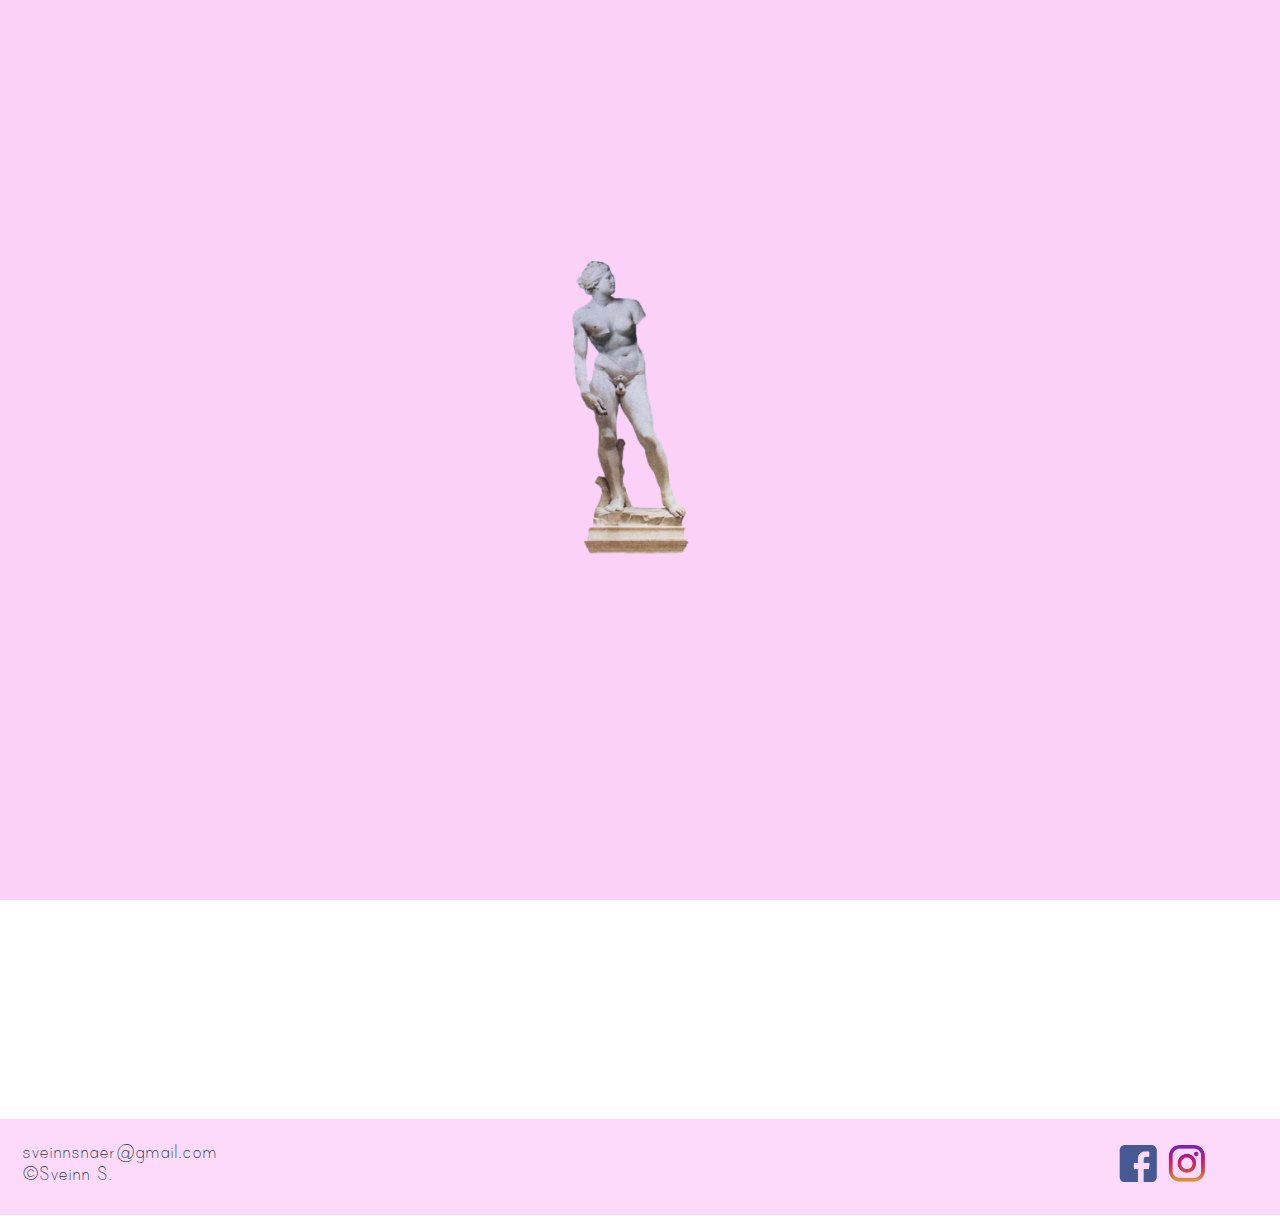
<file: index.html>
<!DOCTYPE html>
<html lang="en">

<head>
  <meta charset="utf-8">
  <link rel="apple-touch-icon"
    sizes="180x180"
    href="http://valsdottir.net/kea/08-exam/2ndsem_exam/img/apple-touch-icon.png">
  <link rel="icon"
    type="image/png"
    sizes="32x32"
    href="http://valsdottir.net/kea/08-exam/2ndsem_exam/img/favicon-32x32.png">
  <link rel="icon"
    type="image/png"
    sizes="16x16"
    href="http://valsdottir.net/kea/08-exam/2ndsem_exam/img/favicon-16x16.png">
  <link rel="manifest"
    href="http://valsdottir.net/kea/08-exam/2ndsem_exam/img/site.webmanifest">
  <link rel="mask-icon"
    href="http://valsdottir.net/kea/08-exam/2ndsem_exam/img/safari-pinned-tab.svg"
    color="#5bbad5">
  <link rel="shortcut icon"
    href="http://valsdottir.net/kea/08-exam/2ndsem_exam/img/favicon.ico">
  <meta name="msapplication-TileColor"
    content="#ffc40d">
  <meta name="msapplication-config"
    content="http://valsdottir.net/kea/08-exam/2ndsem_exam/img/browserconfig.xml">
  <meta name="theme-color"
    content="#ffffff">
  <meta name="description"
    content="Sveinn Snær is a queer Icelandic illustrator and artist based in Bournemouth (United Kingdom), who challenges society’s aesthetic ideals with his artwork.">

  <meta name="viewport"
    content="width=device-width, initial-scale=1.0">
  <title>Sveinn Snær Illustration</title>
  <link rel="stylesheet"
    href="style.css"
    type="text/css">
</head>

<body>
  <div class="container hiddenloader">
    <img class="venus"
      src="img/venus.png"
      alt="venus">
  </div>
  <header class="appbar shadow">
    <a href="index.html"><img src="img/Logo_yellow.svg"
      class="menulogo" alt="logo"></a>
    <ul class="deskmenu">
      <li><a class="active_cat"
          href="index.html">HOME</a></li>
      <li><a href="artwork.html">ARTWORK</a></li>
      <li><a href="about.html">ABOUT</a></li>
      <li><a href="contact.html">CONTACT</a></li>
    </ul>

    <svg class="menuIcon"
      viewBox="0 0 100 100">
      <rect class="myrect" x="10" y="10" width="80" height="10"/>
      <rect class="myrect" x="10" y="30" width="80" height="10"/>
      <rect class="myrect" x="10" y="50" width="80" height="10"/>
    </svg>


  </header>
  <aside class="menu hidden">
    <ul>
      <li><a href="index.html"
          class="active">HOME</a></li>
      <li><a href="artwork.html">ARTWORK</a></li>
      <li><a href="about.html">ABOUT</a></li>
      <li><a href="contact.html">CONTACT</a></li>
    </ul>
  </aside>

  <div class="page hiddenloader">
    <div id="frontpage">
      <img src="animation/testing0.jpg"
        alt="animation"
        id="anim">
      <img src="animation/testing-mobile0.jpg"
        alt="animation"
        id="anim-mobile">
      <img src="animation/test-tablet0.jpg"
        alt="animation"
        id="anim-tablet">

      <img src="img/Logo_yellow.svg"
        class="logo"
        alt="logo">
      <h2 class="front">Illustration</h2>


      <a href="#recentworks">
        <div class="dot">
        </div>
      </a>
    </div>

    <div id="recentworks">
      <h1 class="rw">RECENT WORKS</h1>

      <section id="recentpiece">
        <template id="recenttemp">
           <a class="more" href="subpage.html?id=">  <div class="recentitem shadow">
          <div class="img_hover"> <img class="artworkimg" src="img/no-image.png" alt="artwork"></div>
            
             <div class="hover_content"> <h2 class="title">TITLE</h2>
              <h2 class="medium">MEDIUM</h2></div>
            </div></a>
            </template>
      </section>


    </div>
  </div>
  <footer>
    <div>
      <p class="foot">sveinnsnaer@gmail.com<br> &copy;Sveinn S.
      </p>
    </div>
    <div class="icons">
      <div class="tooltip"><a href="https://www.facebook.com/SVENillustration/"><img src="img/fb.png" alt="facebook_icon"></a>
        <span class="tooltiptext">Facebook</span>
      </div>
      <div class="tooltip"><a href="https://www.instagram.com/sven_illustration/"><img src="img/inst.png" alt="instagram_icon"></a>
        <span class="tooltiptext">Instagram</span>
      </div>
    </div>
  </footer>
  <script src="menu.js"></script>
  <script src="recentart.js"></script>
  <script src="anim.js"></script>

</body>

</html>
</file>
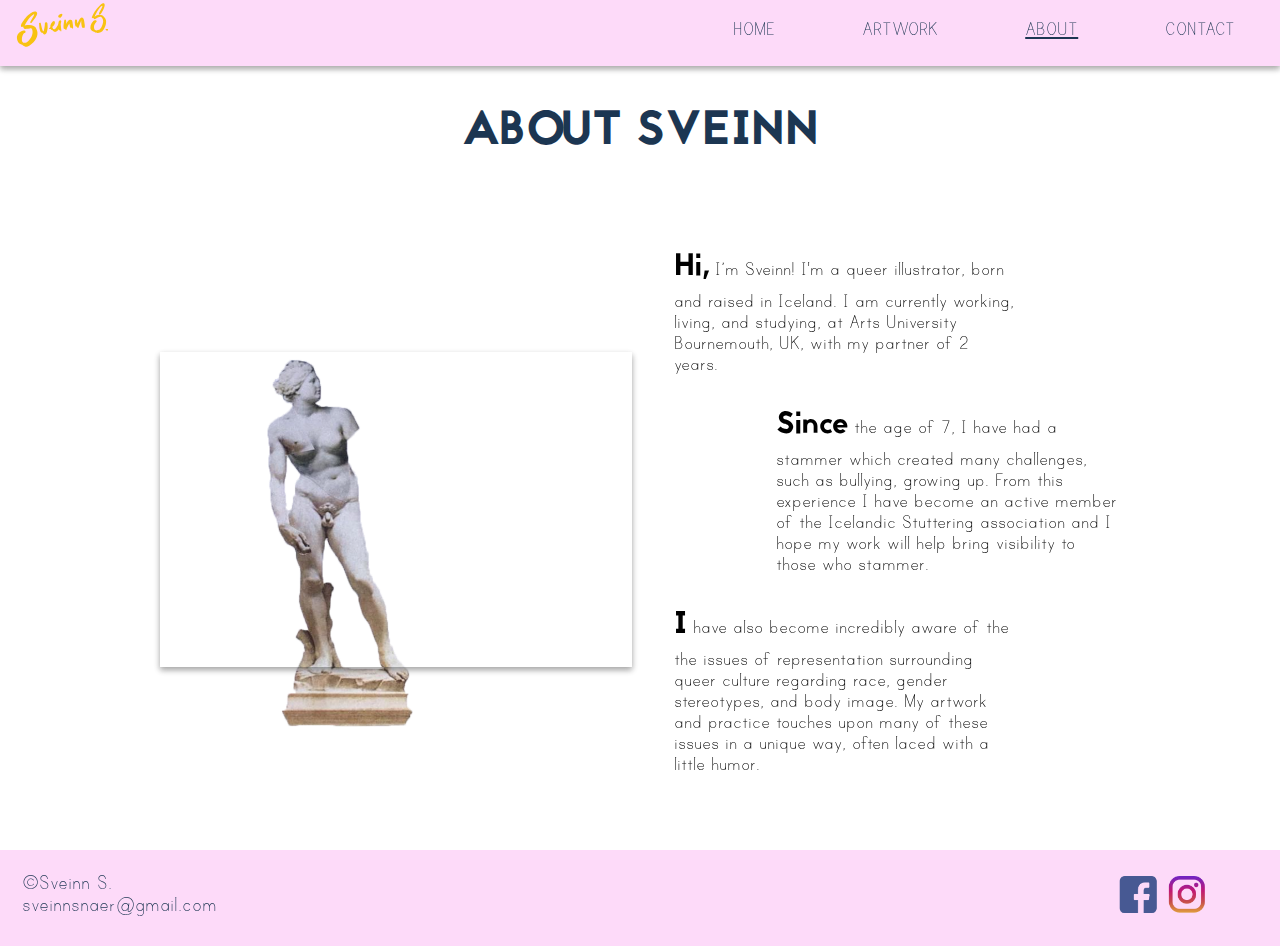
<file: about.html>
<!DOCTYPE html>
<html lang="en">

<head>
  <meta charset="utf-8">
  <link rel="apple-touch-icon"
    sizes="180x180"
    href="http://valsdottir.net/kea/08-exam/2ndsem_exam/img/apple-touch-icon.png">
  <link rel="icon"
    type="image/png"
    sizes="32x32"
    href="http://valsdottir.net/kea/08-exam/2ndsem_exam/img/favicon-32x32.png">
  <link rel="icon"
    type="image/png"
    sizes="16x16"
    href="http://valsdottir.net/kea/08-exam/2ndsem_exam/img/favicon-16x16.png">
  <link rel="manifest"
    href="http://valsdottir.net/kea/08-exam/2ndsem_exam/img/site.webmanifest">
  <link rel="mask-icon"
    href="http://valsdottir.net/kea/08-exam/2ndsem_exam/img/safari-pinned-tab.svg"
    color="#5bbad5">
  <link rel="shortcut icon"
    href="http://valsdottir.net/kea/08-exam/2ndsem_exam/img/favicon.ico">
  <meta name="msapplication-TileColor"
    content="#ffc40d">
  <meta name="msapplication-config"
    content="http://valsdottir.net/kea/08-exam/2ndsem_exam/img/browserconfig.xml">
  <meta name="theme-color"
    content="#ffffff">
  <meta name="description"
    content="Learn more about Sveinn Snær’s challenges growing up with a stammer, being a queer artist, his creative process and the inspirations behind his art.">

  <meta name="viewport"
    content="width=device-width, initial-scale=1.0">
  <title>About - Sveinn Snær</title>
  <link rel="stylesheet"
    href="style.css"
    type="text/css">
</head>

<body>
  <div class="container hiddenloader">
    <img class="venus"
      src="img/venus.png"
      alt="venus">
  </div>
  <header class="appbar shadow">
    <a href="index.html"><img src="img/Logo_yellow.svg"
      class="menulogo" alt="logo"></a>
    <ul class="deskmenu">

      <li><a href="index.html">HOME</a></li>
      <li><a href="artwork.html">ARTWORK</a></li>
      <li><a class="active_cat"
          href="about.html">ABOUT</a></li>
      <li><a href="contact.html">CONTACT</a></li>
    </ul>
    <svg class="menuIcon"
      viewBox="0 0 100 100">
              <rect class="myrect" x="10" y="10" width="80" height="10"/>
              <rect class="myrect" x="10" y="30" width="80" height="10"/>
              <rect class="myrect" x="10" y="50" width="80" height="10"/>
            </svg>
  </header>
  <aside class="menu hidden">
    <ul>
      <li><a href="index.html">HOME</a></li>
      <li><a href="artwork.html">ARTWORK</a></li>
      <li><a href="about.html"
          class="active">ABOUT</a></li>
      <li><a href="contact.html">CONTACT</a></li>
    </ul>
  </aside>

  <div class="about page">
    <h1 class="rw">About Sveinn</h1>
    <img src="img/venus.png"
      class="hi"
      alt="venus">
    <div class="column_grid">
      <iframe src="https://www.youtube.com/embed/8Ka7J6CVR54"
        allowfullscreen
        class="shadow"></iframe>


      <div>
        <p class="texty">
          <span class="inline"> Hi,</span> I’m Sveinn! I'm a queer illustrator, born and raised in Iceland. I am currently working, living, and studying, at Arts University Bournemouth, UK, with my partner of 2 years. </p>
        <p class="textytext">
          <span class="inline">Since</span> the age of 7, I have had a stammer which created many challenges, such as bullying, growing up. From this experience I have become an active member of the Icelandic Stuttering association and I hope my work will help bring visibility
          to those who stammer.</p>
        <p class="texty tex">
          <span class="inline"> I</span> have also become incredibly aware of the the issues of representation surrounding queer culture regarding race, gender stereotypes, and body image. My artwork and practice touches upon many of these issues in a unique way, often laced
          with a little humor.</p>
      </div>
    </div>

  </div>



  <footer>
    <div>
      <p class="foot">&copy;Sveinn S.<br> sveinnsnaer@gmail.com
      </p>
    </div>
    <div class="icons">
      <div class="tooltip"><a href="https://www.facebook.com/SVENillustration/"><img src="img/fb.png" alt="facebook_icon"></a>
        <span class="tooltiptext">Facebook</span>
      </div>
      <div class="tooltip"><a href="https://www.instagram.com/sven_illustration/"><img src="img/inst.png" alt="instagram_icon"></a>
        <span class="tooltiptext">Instagram</span>
      </div>
    </div>
  </footer>

  <script src="menu.js"></script>
  <script src="loader.js"></script>
</body>

</html>
</file>
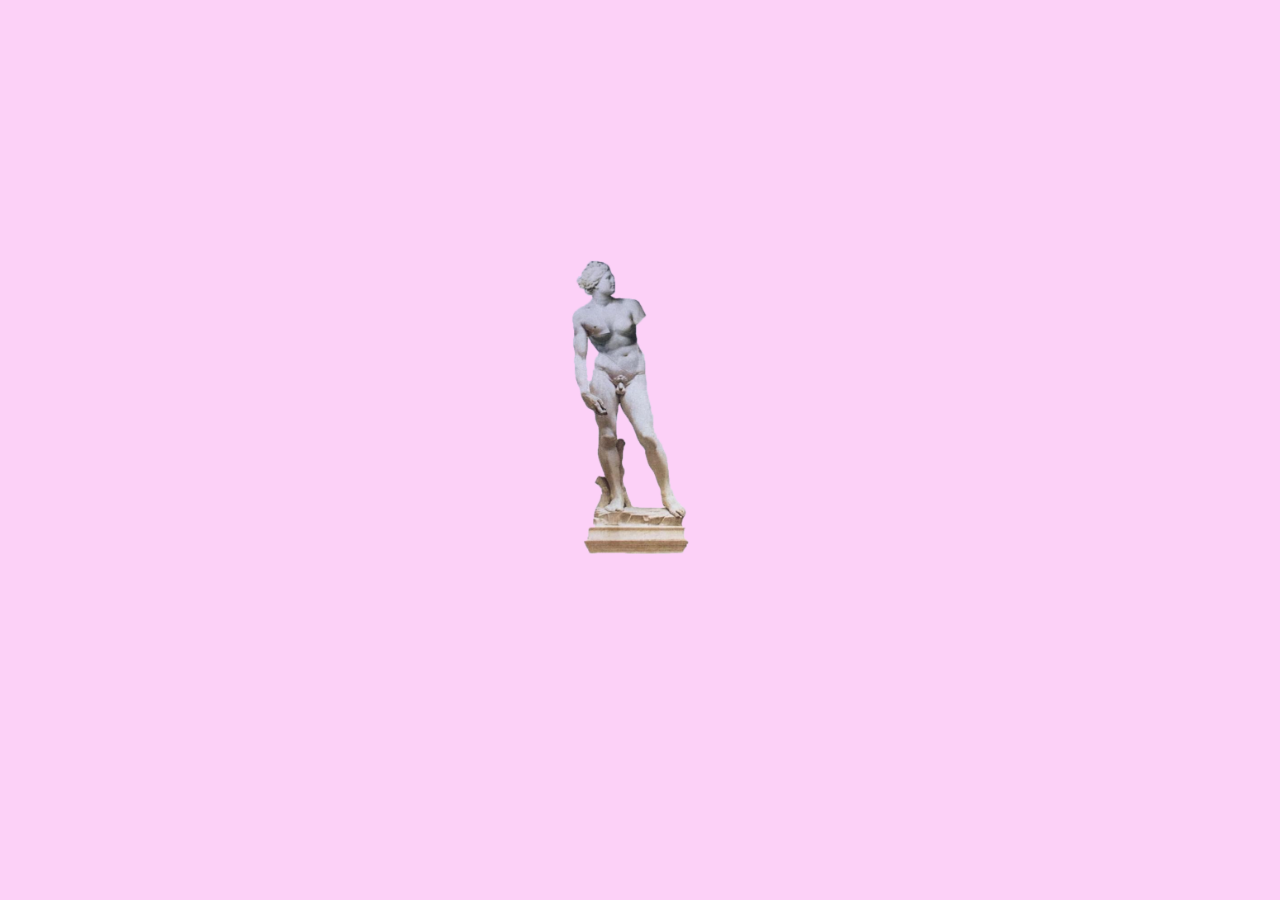
<file: artwork.html>
<!DOCTYPE html>
<html lang="en">

<head>
  <meta charset="utf-8">
  <link rel="apple-touch-icon"
    sizes="180x180"
    href="http://valsdottir.net/kea/08-exam/2ndsem_exam/img/apple-touch-icon.png">
  <link rel="icon"
    type="image/png"
    sizes="32x32"
    href="http://valsdottir.net/kea/08-exam/2ndsem_exam/img/favicon-32x32.png">
  <link rel="icon"
    type="image/png"
    sizes="16x16"
    href="http://valsdottir.net/kea/08-exam/2ndsem_exam/img/favicon-16x16.png">
  <link rel="manifest"
    href="http://valsdottir.net/kea/08-exam/2ndsem_exam/img/site.webmanifest">
  <link rel="mask-icon"
    href="http://valsdottir.net/kea/08-exam/2ndsem_exam/img/safari-pinned-tab.svg"
    color="#5bbad5">
  <link rel="shortcut icon"
    href="http://valsdottir.net/kea/08-exam/2ndsem_exam/img/favicon.ico">
  <meta name="msapplication-TileColor"
    content="#ffc40d">
  <meta name="msapplication-config"
    content="http://valsdottir.net/kea/08-exam/2ndsem_exam/img/browserconfig.xml">
  <meta name="theme-color"
    content="#ffffff">
  <meta name="description"
    content="Sveinn Snær creates risograph prints, silkscreen prints, collages, digital animations and editorial illustrations that deal with issues regarding the representation of queers, gender stereotypes, and body image.">

  <link rel="apple-touch-icon"
    sizes="180x180"
    href="http://valsdottir.net/kea/08-exam/2ndsem_exam/img/apple-touch-icon.png">
  <link rel="icon"
    type="image/png"
    sizes="32x32"
    href="http://valsdottir.net/kea/08-exam/2ndsem_exam/img/favicon-32x32.png">
  <link rel="icon"
    type="image/png"
    sizes="16x16"
    href="http://valsdottir.net/kea/08-exam/2ndsem_exam/img/favicon-16x16.png">
  <link rel="manifest"
    href="http://valsdottir.net/kea/08-exam/2ndsem_exam/img/site.webmanifest">
  <link rel="mask-icon"
    href="http://valsdottir.net/kea/08-exam/2ndsem_exam/img/safari-pinned-tab.svg"
    color="#5bbad5">
  <link rel="shortcut icon"
    href="http://valsdottir.net/kea/08-exam/2ndsem_exam/img/favicon.ico">
  <meta name="msapplication-TileColor"
    content="#ffc40d">
  <meta name="msapplication-config"
    content="http://valsdottir.net/kea/08-exam/2ndsem_exam/img/browserconfig.xml">
  <meta name="theme-color"
    content="#ffffff">
  <meta name="description_other"
    content="Sveinn Snær creates risograph prints, silkscreen prints, collages, digital animations and editorial illustrations that deal with issues regarding the representation of queers, gender stereotypes, and body image. ">

  <meta name="viewport"
    content="width=device-width, initial-scale=1.0">
  <title>Artwork - Sveinn Snær</title>
  <link rel="stylesheet"
    href="style.css"
    type="text/css">
</head>

<body>
  <div class="container hiddenloader">
    <img class="venus"
      src="img/venus.png"
      alt="venus"> </div>
  <header class="appbar shadow">
    <a href="index.html"><img src="img/Logo_yellow.svg"
      class="menulogo" alt="logo"></a>
    <ul class="deskmenu">

      <li><a href="index.html">HOME</a></li>
      <li><a class="active_cat"
          href="artwork.html">ARTWORK</a></li>
      <li><a href="about.html">ABOUT</a></li>
      <li><a href="contact.html">CONTACT</a></li>
    </ul>
    <svg class="menuIcon"
      viewBox="0 0 100 100">
  <rect class="myrect" x="10" y="10" width="80" height="10"/>
  <rect class="myrect" x="10" y="30" width="80" height="10"/>
  <rect class="myrect" x="10" y="50" width="80" height="10"/>
</svg>
  </header>
  <aside class="menu hidden">
    <ul>
      <li><a href="index.html">HOME</a></li>
      <li><a href="artwork.html"
          class="active">ARTWORK</a></li>
      <li><a href="about.html">ABOUT</a></li>
      <li><a href="contact.html">CONTACT</a></li>
    </ul>
  </aside>

  <div class="page hiddenloader"></div>
  <h1 class="rw">Artwork</h1>
  <div class="showbtn"> Show Mediums
    <div class="arrow"></div>
  </div>
  <ul class="tags hide"></ul>



  <section id="gallerylist">
    <template id="gallerytemp">
        <a class="more" href="subpage.html?id="><div class="recentitem">
         <div class="img_hover">  <img class="artworkimg" src="img/no-image.png" alt="artwork"></div>
         <div class="hover_content"> <h2 class="title">TITLE</h2>
        <h2 class="medium">MEDIUM</h2></div></div></a>
      </template>
  </section>
  <footer>
    <div>
      <p class="foot">sveinnsnaer@gmail.com<br> &copy;Sveinn S.
      </p>
    </div>
    <div class="icons">
      <div class="tooltip"><a href="https://www.facebook.com/SVENillustration/"><img src="img/fb.png" alt="facebook_icon"></a>
        <span class="tooltiptext">Facebook</span>
      </div>
      <div class="tooltip"><a href="https://www.instagram.com/sven_illustration/"><img src="img/inst.png" alt="instagram_icon"></a>
        <span class="tooltiptext">Instagram</span>
      </div>
    </div>
  </footer>
  <script src="menu.js"></script>
  <script src="gallery.js"></script>


</body>

</html>
</file>
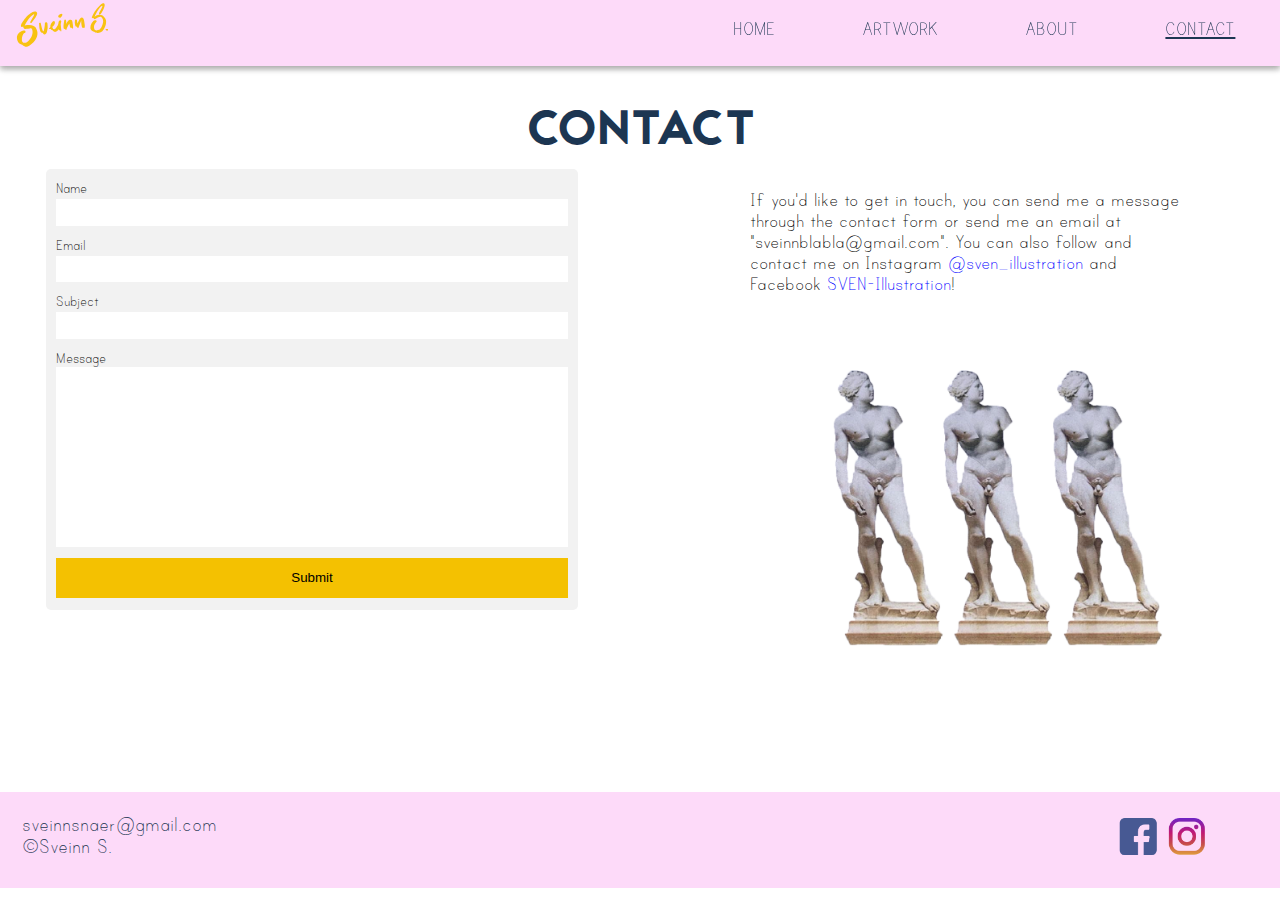
<file: contact.html>
<!DOCTYPE html>
<html lang="">

<head>
  <meta charset="utf-8">
  <link rel="apple-touch-icon"
    sizes="180x180"
    href="http://valsdottir.net/kea/08-exam/2ndsem_exam/img/apple-touch-icon.png">
  <link rel="icon"
    type="image/png"
    sizes="32x32"
    href="http://valsdottir.net/kea/08-exam/2ndsem_exam/img/favicon-32x32.png">
  <link rel="icon"
    type="image/png"
    sizes="16x16"
    href="http://valsdottir.net/kea/08-exam/2ndsem_exam/img/favicon-16x16.png">
  <link rel="manifest"
    href="http://valsdottir.net/kea/08-exam/2ndsem_exam/img/site.webmanifest">
  <link rel="mask-icon"
    href="http://valsdottir.net/kea/08-exam/2ndsem_exam/img/safari-pinned-tab.svg"
    color="#5bbad5">
  <link rel="shortcut icon"
    href="http://valsdottir.net/kea/08-exam/2ndsem_exam/img/favicon.ico">
  <meta name="msapplication-TileColor"
    content="#ffc40d">
  <meta name="msapplication-config"
    content="http://valsdottir.net/kea/08-exam/2ndsem_exam/img/browserconfig.xml">
  <meta name="theme-color"
    content="#ffffff">
  <meta name="description"
    content="Contact Sveinn Snær here for any enquiries regarding the artwork, purchasing a piece, just saying hi or get in touch with him on Instagram or Facebook.">

  <meta name="viewport"
    content="width=device-width, initial-scale=1.0">
  <title>Contact - Sveinn Snær</title>
  <link rel="stylesheet"
    href="style.css"
    type="text/css">
</head>

<body>
  <div class="container hiddenloader">
    <img class="venus"
      src="img/venus.png"
      alt="venus">

  </div>
  <header class="appbar shadow">
    <a href="index.html"><img src="img/Logo_yellow.svg"
      class="menulogo" alt="logo"></a>
    <ul class="deskmenu">

      <li><a href="index.html">HOME</a></li>
      <li><a href="artwork.html">ARTWORK</a></li>
      <li><a href="about.html">ABOUT</a></li>
      <li><a href="contact.html"
          class="active_cat">CONTACT</a></li>
    </ul>
    <svg class="menuIcon"
      viewBox="0 0 100 100">
  <rect class="myrect" x="10" y="10" width="80" height="10"/>
  <rect class="myrect" x="10" y="30" width="80" height="10"/>
  <rect class="myrect" x="10" y="50" width="80" height="10"/>
</svg>
  </header>

  <aside class="menu hidden">
    <ul>
      <li><a href="index.html">HOME</a></li>
      <li><a href="artwork.html">ARTWORK</a></li>
      <li><a href="about.html">ABOUT</a></li>
      <li><a href="contact.html"
          class="active">CONTACT</a></li>
    </ul>
  </aside>
  <div class="height_holder">
    <h1 class="rw">Contact</h1>


    <div class="contact page">

      <div class="form">
        <form action="http://annabellegoldsworthy.com/kea/exam_2/sendEmail.php"
          method="POST">
          <label for="name">Name</label>
          <input type="text"
            name="name"><br>
          <label for="email">Email</label>
          <input type="email"
            name="email"><br>
          <label for="subject">Subject</label>
          <input type="text"
            name="subject"><br>
          <label for="message">Message</label>
          <textarea name="message"
            id="name"></textarea>
          <input type="submit">

        </form>

      </div>
      <div>

        <p class="intouch">If you'd like to get in touch, you can send me a message through the contact form or send me an email at "sveinnblabla@gmail.com". You can also follow and contact me on Instagram <a href="https://www.instagram.com/sven_illustration/">@sven_illustration</a>          and Facebook <a href="https://www.facebook.com/SVENillustration/">SVEN-Illustration</a>!</p>
        <br><br>
        <div class="venus_img"> <img src="img/three_venus.png"
            alt="venus">
        </div>
      </div>
    </div>
  </div>
  <footer>
    <div>
      <p class="foot">sveinnsnaer@gmail.com<br> &copy;Sveinn S.

      </p>
    </div>
    <div class="icons">
      <div class="tooltip"><a href="https://www.facebook.com/SVENillustration/"><img src="img/fb.png" alt="facebook_icon"></a>
        <span class="tooltiptext">Facebook</span>
      </div>
      <div class="tooltip"><a href="https://www.instagram.com/sven_illustration/"><img src="img/inst.png" alt="instagram_icon"></a>
        <span class="tooltiptext">Instagram</span>
      </div>
    </div>
  </footer>

  <script src="menu.js"></script>
  <script src="loader.js"></script>
</body>

</html>
</file>
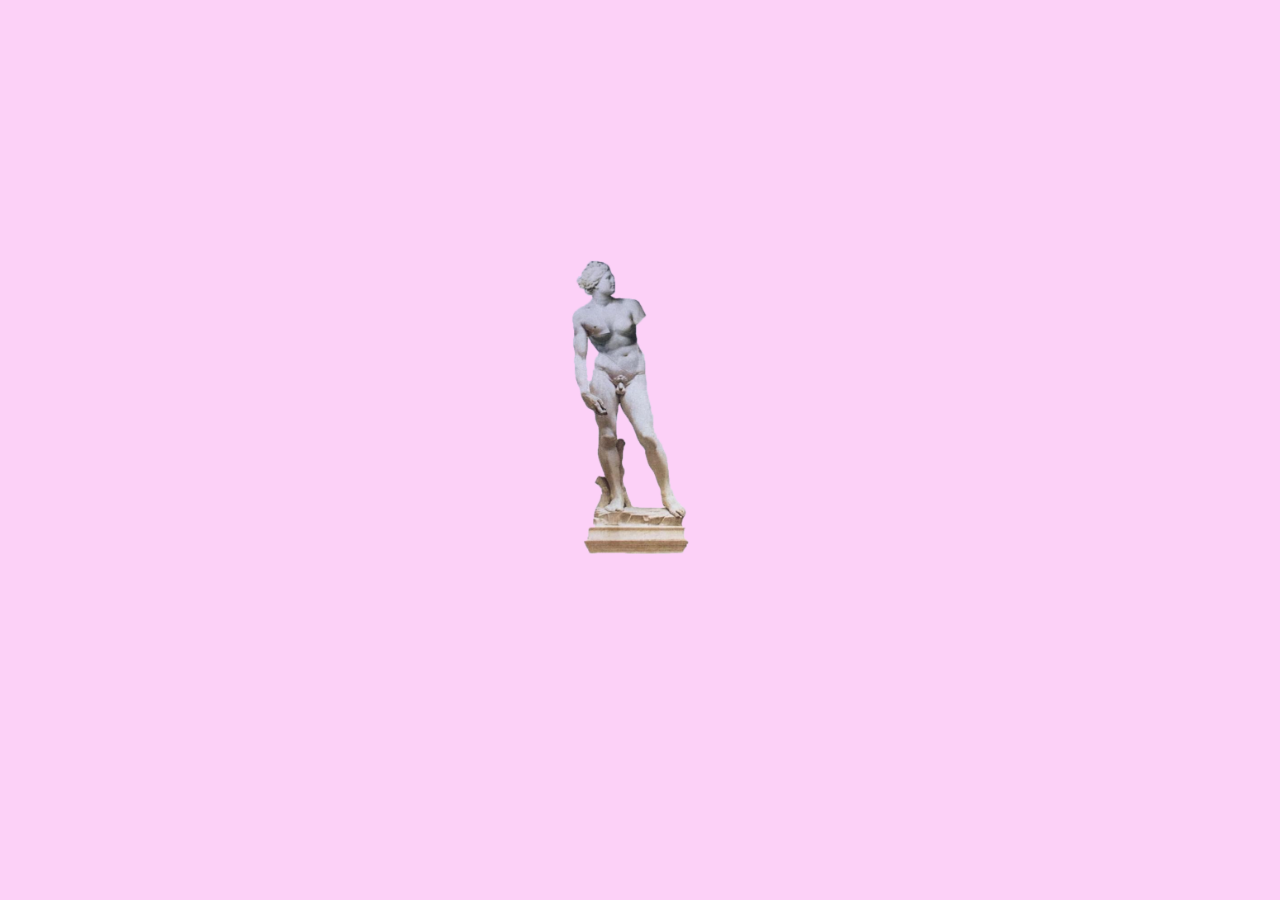
<file: subpage.html>
<!DOCTYPE html>
<html lang="en">

<head>
  <meta charset="utf-8">
  <link rel="apple-touch-icon"
    sizes="180x180"
    href="http://valsdottir.net/kea/08-exam/2ndsem_exam/img/apple-touch-icon.png">
  <link rel="icon"
    type="image/png"
    sizes="32x32"
    href="http://valsdottir.net/kea/08-exam/2ndsem_exam/img/favicon-32x32.png">
  <link rel="icon"
    type="image/png"
    sizes="16x16"
    href="http://valsdottir.net/kea/08-exam/2ndsem_exam/img/favicon-16x16.png">
  <link rel="manifest"
    href="http://valsdottir.net/kea/08-exam/2ndsem_exam/img/site.webmanifest">
  <link rel="mask-icon"
    href="http://valsdottir.net/kea/08-exam/2ndsem_exam/img/safari-pinned-tab.svg"
    color="#5bbad5">
  <link rel="shortcut icon"
    href="http://valsdottir.net/kea/08-exam/2ndsem_exam/img/favicon.ico">
  <meta name="msapplication-TileColor"
    content="#ffc40d">
  <meta name="msapplication-config"
    content="http://valsdottir.net/kea/08-exam/2ndsem_exam/img/browserconfig.xml">
  <meta name="theme-color"
    content="#ffffff">

  <meta name="viewport"
    content="width=device-width, initial-scale=1.0">
  <title>About artwork</title>
  <link rel="stylesheet"
    href="style.css">
</head>

<body>
  <div class="container hiddenloader">
    <img class="venus"
      src="img/venus.png"
      alt="venus">
  </div>
  <header class="appbar shadow">
    <a href="index.html"><img src="img/Logo_yellow.svg"
      class="menulogo" alt="logo"></a>
    <ul class="deskmenu">
      <li><a href="index.html">HOME</a></li>
      <li><a href="artwork.html">ARTWORK</a></li>
      <li><a href="about.html">ABOUT</a></li>
      <li><a href="contact.html">CONTACT</a></li>
    </ul>

    <svg class="menuIcon"
      viewBox="0 0 100 100">
      <rect class="myrect" x="10" y="10" width="80" height="10"/>
      <rect class="myrect" x="10" y="30" width="80" height="10"/>
      <rect class="myrect" x="10" y="50" width="80" height="10"/>
    </svg>


  </header>
  <aside class="menu hidden">
    <ul>
      <li><a href="index.html">HOME</a></li>
      <li><a href="artwork.html">ARTWORK</a></li>
      <li><a href="about.html">ABOUT</a></li>
      <li><a href="contact.html">CONTACT</a></li>
    </ul>
  </aside>

  <div onclick="goBack()"
    class="dot-back">
  </div>
  <div class="subpagegrid">


    <div class="subgrid"> <img src="img/no-image.png"
        alt="illustration"
        class="img-more size">
      <div>
        <h1 class="title-more">Title</h1>
        <p class="desc-more sub"></p>
        <div class="subsub">
          <p class="medium-more sub"></p>
          <p class="price-more sub">&pound;
            <span></span>
          </p>
          <p class="size-more"></p>
        </div>
        <p class="know-more">If you are interested in purchasing a piece or want to know more, please contact me <a class="to-cont"
            href="contact.html">here</a></p>

      </div>
    </div>
  </div>



  <footer>
    <div>
      <p class="foot">sveinnsnaer@gmail.com<br> &copy;Sveinn S.
      </p>
    </div>
    <div class="icons">
      <div class="tooltip"><a href="https://www.facebook.com/SVENillustration/"><img src="img/fb.png" alt="facebook_icon"></a>
        <span class="tooltiptext">Facebook</span>
      </div>
      <div class="tooltip"><a href="https://www.instagram.com/sven_illustration/"><img src="img/inst.png" alt="instagram_icon"></a>
        <span class="tooltiptext">Instagram</span>
      </div>
    </div>
  </footer>
  <script src="menu.js"></script>
  <script src="subpage.js"></script>
</body>

</html>
</file>
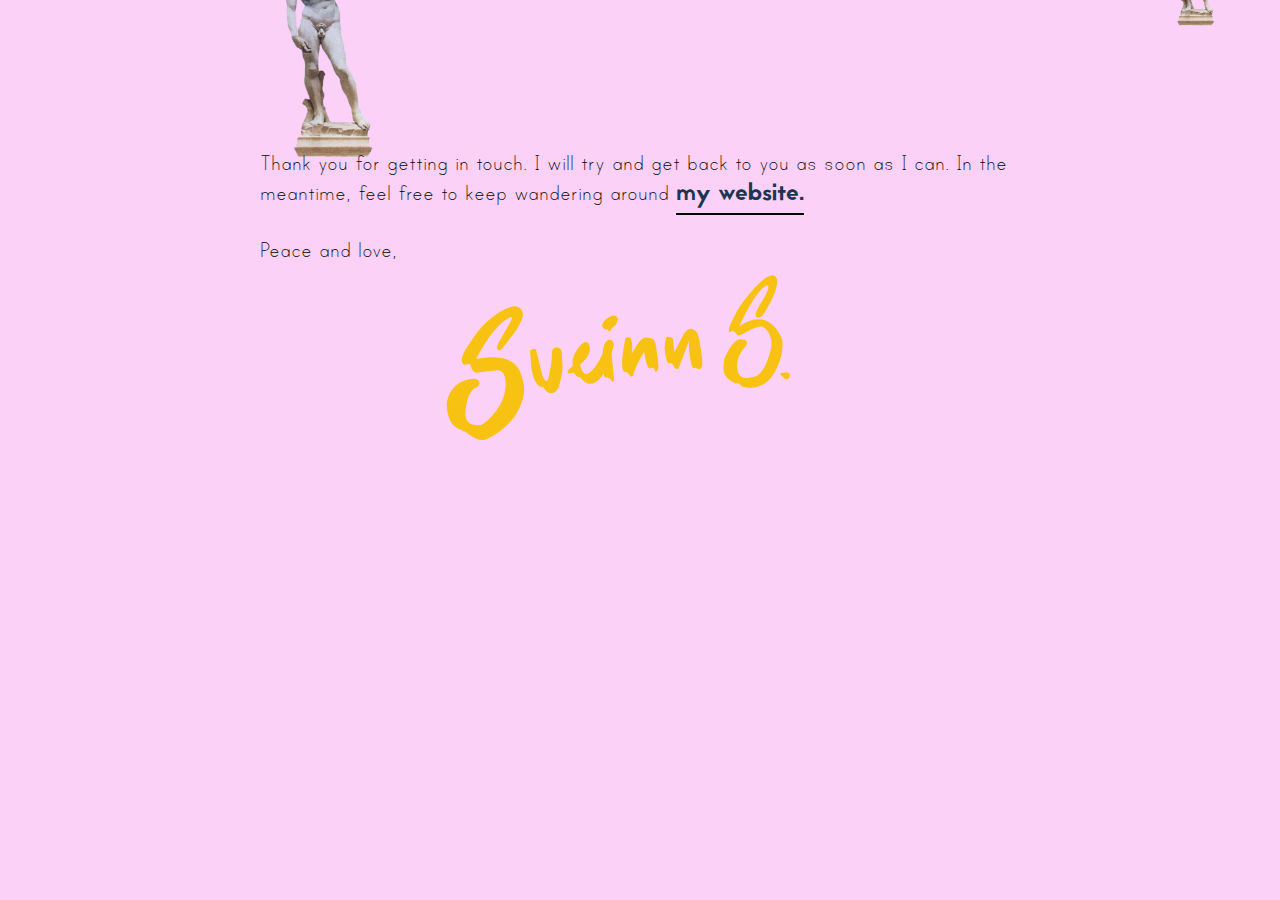
<file: thanks.html>
<!DOCTYPE html>
<html lang="">

<head>
  <meta charset="utf-8">
  <meta name="viewport"
    content="width=device-width, initial-scale=1.0">
  <title>Thank you!</title>
  <link rel="stylesheet"
    href="style.css">
</head>

<body class="thanks">

  <img src="img/venus.png"
    class="bye o"
    alt="venus">
  <img src="img/venus.png"
    class="bye t"
    alt="venus">
  <img src="img/venus.png"
    class="bye th"
    alt="venus">
  <img src="img/venus.png"
    class="bye f"
    alt="venus">
  <img src="img/venus.png"
    class="bye s"
    alt="venus">


  <div>

    <p>Thank you for getting in touch. I will try and get back to you as soon as I can. In the meantime, feel free to keep wandering around <a href="index.html"
        class="to-cont">my website.</a></p>
    <p class="regards">Peace and love,</p>
    <img src="img/Logo_yellow.svg"
      class="signed">
  </div>


</body>

</html>
</file>
<file: style.css>
@font-face {
  font-family: 'jaapokki';
  src: url(fonts/jaapokki/regular/jaapokki-regular.otf)
}

@font-face {
  font-family: 'print clearly';
  src: url(fonts/printclearly.otf)
}

.button {
  margin: 5vh 15vw 0 15vw;
}

.tags {
  /* display: none; */
  z-index: 20
}

.hide {
  display: none;
}

.tags ul {
  text-align: left;
}

.tags a {
  padding: 8px;
  margin: 0;
  text-decoration: none;
}

.arrow {
  vertical-align: middle;
  margin: 5px;
  display: inline-block;
  width: 0;
  height: 0;
  border-left: 10px solid transparent;
  border-right: 10px solid transparent;
  border-top: 15px solid rgba(252, 209, 247, .8);
  margin-left: 1em;
  filter: drop-shadow(1px 1px 1px rgba(0, 0, 0, 0.23));
}

.showbtn,
.tags {
  /*background-color: #bfe8ff;*/
  width: 60vw;
  padding: 0 5px 0 5px;
  margin: 3vh 20vw 0;
}

.showbtn {
  font-family: 'print clearly';
  display: inline-block;
  font-size: 1.5em;
  cursor: pointer;
}

/* W3 schools, https://www.w3schools.com/css/css_tooltip.asp*/

.tooltip {
  position: relative;
  display: inline-block;
}

iframe {
  width: 420px;
  height: 315px;
  border-width: 0px;
}

.tooltip .tooltiptext {
  visibility: hidden;
  width: 120px;
  bottom: 100%;
  left: 50%;
  margin: 0 0 5px -60px;
  background-color: #1c3652;
  color: #fff;
  text-align: center;
  border-radius: 6px;
  padding: 5px 0;
  /* Position the tooltip */
  position: absolute;
  z-index: 1;
}

.tooltip:hover .tooltiptext {
  visibility: visible;
}

.tooltip .tooltiptext::after {
  content: " ";
  position: absolute;
  top: 100%;
  /* At the bottom of the tooltip */
  left: 50%;
  margin-left: -5px;
  border-width: 5px;
  border-style: solid;
  border-color: #1c3652 transparent transparent transparent;
}

body {
  margin: 0;
  padding: 0;
}

.intouch a {
  color: blue;
}

img {
  width: 100%;
}

/*Loader*/

.venus {
  position: relative;
  top: 25vh;
  left: 40vw;
  width: 20vw;
  animation: rotate .5s infinite ease;
}

.page {
  opacity: 1;
  display: block;
  transition: opacity 1s;
}

.hiddenloader {
  display: none;
  transition: 1s all;
}

.container {
  z-index: 30;
  position: absolute;
  top: 0;
  left: 0;
  background-color: #FCD1F7;
  height: 100vh;
  width: 100vw;
  transition: all .3s;
}

@keyframes rotate {
  from {
    transform: rotate(0deg);
  }
  to {
    transform: rotate(360deg);
  }
}

/****/

h1,
h2 {
  color: #1c3652;
  font-family: 'jaapokki';
  font-weight: 100;
}

.rw {
  margin: 0;
  font-size: 2em;
  text-transform: uppercase;
}

h1 {
  padding-top: 3em;
  text-align: center;
}

p {
  font-family: "print clearly";
  font-size: 1.3em;
  /*1.1em*/
}

/*Menu starts*/

.deskmenu {
  display: none;
}

ul>li {
  list-style-type: none;
  text-transform: uppercase;
}

.appbar ul>li {
  line-height: 50px;
  font-size: 1.3em;
}

.appbar,
.menu,
footer {
  font-size: 1em;
  background-color: rgba(252, 209, 247, .8);
}

.foot {
  font-size: 1em;
  margin: 1em;
}

footer {
  width: 100%;
  font-family: 'print clearly';
  text-decoration: none;
  color: #1C3652;
  font-size: 1.4em;
  /* padding: 1em; */
}

.icons {
  /* width: 20%; */
  height: auto;
  padding: 1em 0 0 0;
}

.icons img {
  width: 5em;
}

.intouch {
  padding: 2em;
}

.appbar {
  /* width: 100%; */
  height: 40px;
  top: 0;
  left: 0;
  right: 0;
  z-index: 1;
  transition: all .6s;
}

.appbar,
.menu,
.deskmenu {
  padding: 5px;
  position: fixed;
  margin: 0;
  z-index: 10;
}

.active_cat {
  text-decoration: underline;
}

.tags li.active_cat a {
  text-decoration: underline;
}

.dot {
  animation: down 2.5s ease infinite;
  position: absolute;
  top: 65vh;
  left: 45vw;
  width: 0;
  height: 0;
  border-left: 25px solid transparent;
  border-right: 25px solid transparent;
  border-top: 35px solid rgba(252, 209, 247, .8);
}

.dot:hover,
.dot-back:hover {
  animation: 0;
}

.dot,
.dot-back {
  filter: drop-shadow(3px 3px 3px rgba(0, 0, 0, 0.23));
}

.dot-back {
  animation: back 2.5s ease infinite;
  position: absolute;
  top: 80px;
  left: 5vw;
  width: 0;
  height: 0;
  transform: rotate(90deg);
  border-left: 20px solid transparent;
  border-right: 20px solid transparent;
  border-top: 30px solid rgba(252, 209, 247, .8);
  cursor: pointer;
}

@keyframes down {
  0%,
  20%,
  50%,
  80%,
  100% {
    transform: translateY(0);
  }
  40% {
    transform: translateY(-5vh);
  }
  60% {
    transform: translateY(-3vh);
  }
}

@keyframes back {
  0%,
  20%,
  50%,
  80%,
  100% {
    transform: translateX(0) rotate(90deg);
  }
  40% {
    transform: translateX(-5vh) rotate(90deg);
  }
  60% {
    transform: translateX(-3vh) rotate(90deg);
  }
}

.know-more {
  text-align: right;
  margin-left: 2em;
}

.to-cont {
  font-family: 'jaapokki';
}

.shadow {
  box-shadow: 0 3px 6px rgba(0, 0, 0, 0.16), 0 3px 6px rgba(0, 0, 0, 0.23);
}

.menu {
  line-height: 30px;
  width: 100%;
  height: 150px;
  top: 50px;
  left: 0;
  margin: 0;
  text-align: left;
  transition: all 0.6s;
}

.menu.hidden {
  transform: translateY(-100vh);
}

.menuIcon {
  float: right;
  top: 0;
  height: 30px;
  margin-top: 10px;
  margin-right: 50px;
}

.menuIcon rect {
  fill: black;
  transition: all 0.6s;
}

.menuIcon rect:nth-child(1) {
  transform-origin: left top;
}

.menuIcon rect:nth-child(3) {
  transform-origin: left bottom;
}

.menuIcon rect.fadeOut {
  opacity: 0;
}

.menuIcon rect.rotateUp {
  transform: rotate(-45deg) translate(18px, 41px);
}

.menuIcon rect.rotateDown {
  transform: rotate(45deg) translate(17px, -14px);
}

.menulogo {
  width: 20vw;
  top: 1vh;
  margin-left: 10px;
  position: absolute;
}

/*Menu ends*/

.logo {
  width: 80vw;
  position: absolute;
  left: 10vw;
  top: 25vh;
}

.front {
  position: absolute;
  color: #1C3652;
  text-transform: lowercase;
  top: 40vh;
  left: 30vw;
  font-size: 3em;
}

#gallerylist {
  text-align: center;
  margin: 3em 5em;
  column-count: 1;
}

.recentitem {
  display: inline-block;
  margin: 0 0 1em 0;
  width: 100%;
  text-align: center;
  position: relative;
  /*box-shadow: 0px 10px 16px rgba(68, 68, 68, 0.2);*/
}

.hover_content {
  display: none;
  background-color: black;
  opacity: .7;
  top: 0;
  position: absolute;
  left: 0;
  right: 0;
  bottom: 0;
}

.title,
.medium {
  color: white;
  font-size: 1em;
}

.text {
  position: absolute;
  height: 100%;
  display: block;
  width: 184px;
  height: 184px;
  color: #FFF;
  background-color: rgba(0, 0, 0, 0.87);
  cursor: pointer;
  opacity: 0;
  margin-left: .7em;
}

.menuIcon,
.dot {
  cursor: pointer;
}

a {
  font-family: 'print clearly';
  font-weight: 500;
  text-decoration: none;
  color: #1C3652;
  transition: all .3s;
  display: inline-block;
}

li a:hover,
.active,
.to-cont:hover {
  transform: translate(1px, -5px);
  /*text-decoration: underline;*/
}

#anim,
#anim-mobile,
#anim-tablet {
  width: 100%;
  opacity: .5;
}

#anim-mobile {
  height: 100vh;
  width: 100%;
}

#anim,
#anim-tablet {
  display: none;
}

.subpagegrid {
  margin: 4em 5em;
  display: grid;
  grid-template-columns: 1fr;
  text-align: center;
  min-height: 70vh;
}

img-more {
  width: 400px;
}

.subsub {
  display: grid;
  grid-template-columns: 1fr 1fr;
}

.subgrid {
  text-align: left;
}

.subgrid>div {
  align-self: center;
}

/* 
.sub {
  padding: .5em;
} */

.desc-more {
  font-size: 1em;
}

/*form starts*/

div.form {
  border-radius: 5px;
  background-color: #f2f2f2;
  /*e1e3e5*/
  padding: 10px;
  margin: 0px 5px 5px 5px;
  width: 65vw;
  margin: 0 auto;
}

label {
  font-family: 'print clearly', sans-serif;
}

/* w3 schools */

input[type=text],
select {
  width: 100%;
  height: 2em;
  border: none;
  margin-bottom: 10px;
  margin-top: 2px;
  padding: 0;
}

input[type=email] {
  width: 100%;
  height: 2em;
  border: none;
  margin-bottom: 10px;
  margin-top: 2px;
  padding: 0;
}

input[type=submit] {
  width: 100%;
  height: 3em;
  border: none;
  background-color: #f4c101;
  padding: 0;
  margin-top: 0.5em;
}

textarea {
  resize: none;
  width: 100%;
  height: 20vh;
  border: none;
  padding: 0;
}

/*form ends*/

.thanks {
  position: relative;
  background-color: rgba(252, 209, 247, 1);
  padding: 8em 3em;
}

.thanks div p {
  font-size: 1.5em;
  padding: 0px 20px;
}

.signed {
  width: 60vw;
  position: relative;
  left: 15vw;
}

.thanks a {
  border-bottom: 2px solid black;
  transition: none;
}

.regards {
  margin-bottom: 0;
}

#recentpiece {
  margin: 3em 5em 5em 5em;
  text-align: center;
}

.about {
  margin: 0 10em;
}

.inline {
  font-size: 1.5em;
  font-family: 'jaapokki';
  display: inline;
}

.textytext {
  margin: 10vw 0 10vw 20vw;
}

.texty {
  margin: 10vw 20vw 10vw 0;
}

iframe {
  align-self: center;
  width: 100%;
}

.title-more {
  padding: 0;
}

.price-more {
  text-align: right;
}

.about {
  margin: 0 3em;
}

.column_grid {
  margin: 3em 0 3em 0;
}

.hi {
  display: none;
}

.artworkimg {
  width: 100%;
  height: auto;
}

@media (min-width: 480px) {
  .thanks {
    padding: 8em 5em;
  }
  .signed {
    width: 40vw;
  }
  /* .artworkimg {
    width: 40vw;
  }*/
  .subrgrid {
    padding: 2em;
  }
  .menulogo {
    width: 15vw;
    top: 0;
  }
  #gallerylist {
    column-count: 2;
    column-gap: 1em;
  }
  .about {
    margin: 0 5em;
  }
  .rw {
    font-size: 3em;
    padding-top: 2em;
  }
  footer {
    width: 100%;
    display: grid;
    grid-template-columns: 3fr 3fr;
    font-family: 'print clearly';
    text-decoration: none;
    color: #1C3652;
    font-size: 1.4em;
    /* padding: 1em; */
  }
  .icons img {
    width: 100%;
  }
  .icons {
    width: 30%;
    height: auto;
    justify-self: end;
    padding: 1em 0 0 0;
  }
}

@media (min-width: 768px) {
  .dot {
    top: 85vh;
  }
  .title {
    font-size: 2em;
  }
  .medium {
    font-size: 1.2em;
  }
  .tags {
    display: inline-block;
    background: none;
  }
  .showbtn {
    display: none;
  }
  .appbar {
    height: 60px;
  }
  .appbar ul>li {
    line-height: 50px;
  }
  .thanks {
    padding: 8em 10em;
  }
  /*.artworkimg {
    width: 30vw;
  }*/
  .hi {
    display: initial;
    z-index: -1;
    position: absolute;
    width: 25%;
    top: 50vh;
    left: 15vw;
    animation: hithere 1s ease-out forwards 1.5s;
    overflow: hidden;
  }
  @keyframes hithere {
    100% {
      transform: translateY(-10vh) translateX(-15vw) rotate(-30deg);
    }
  }
  .bye {
    z-index: -1;
    top: -10vh;
    position: absolute;
    animation: byeee 2s linear infinite;
  }
  .o {
    width: 15vw;
  }
  .t {
    width: 3vw;
    animation-delay: .5s;
    left: 10vw
  }
  .th {
    width: 5vw;
    animation-delay: 1s;
    left: 30vw;
  }
  .f {
    width: 4vw;
    animation-delay: 1.5s;
    left: 50vw;
  }
  .fi {
    width: 8vw;
    animation-delay: 2s;
    left: 70vw;
  }
  .s {
    width: 7vw;
    animation-delay: 2.5s;
    left: 90vw;
  }
  @keyframes byeee {
    0% {
      transform: rotate(0deg) translate(0);
    }
    25% {
      transform: translateY(25vh) rotate(360deg);
    }
    50% {
      transform: translateY(50vh) rotate(490deg);
    }
    75% {
      transform: translateY(80vh) rotate(550deg);
    }
    100% {
      transform: translateY(100vh) rotate(690deg)
    }
  }
  /*from {
    transform: rotate(0deg);
  }
  to {
    transform: rotate(360deg);
  }*/
  .subgrid {
    padding: 2em;
    grid-gap: 1em;
    display: grid;
    grid-template-columns: 1fr 1fr;
  }
  .desc-more {
    font-size: 1.1em;
  }
  .tooltip {
    /* position: relative; */
    display: inline-block;
  }
  .tooltip .tooltiptext {
    display: none;
    width: 120px;
    background-color: black;
    color: #fff;
    text-align: center;
    border-radius: 6px;
    padding: 5px 0;
    /* position: absolute; */
    z-index: 1;
  }
  .tooltip:hover .tooltiptext {
    display: block;
  }
  .front {
    top: 50vh;
    left: 45vw;
    font-size: 4em;
  }
  div.form {
    width: 40vw;
    margin-bottom: 3em;
  }
  .logo {
    width: 50vw;
    position: absolute;
    left: 20vw;
    top: 25vh;
  }
  #recentpiece {
    display: grid;
    grid-template-columns: 2fr 2fr 2fr;
    /* justify-items: center; */
    grid-gap: 1em;
    margin: 1em;
  }
  .size {
    width: 30vw;
  }
  .icons {
    width: 80px;
    height: auto;
    /* justify-self: end; */
    padding: 1em 0 0 0;
    display: grid;
    grid-template-columns: 1fr 1fr;
  }
  .intouch {
    padding: 0em 1em;
  }
  /*Menu starts*/
  .appbar,
  .menu,
  .deskmenu {
    padding: 3px;
  }
  .deskmenu {
    display: initial;
    top: 0;
    right: 0vw;
  }
  .deskmenu li {
    display: inline;
    padding: 2em;
    font-size: 1.3em;
  }
  .menulogo {
    width: 10vw;
    top: 1vh;
  }
  .menuIcon,
  .menu {
    display: none;
  }
  /*Menu ends*/
  /* #recent {
    grid-template-columns: 1fr 1fr 1fr;
    margin: 10px;
  } */
  .column_grid {
    display: grid;
    grid-template-columns: 2fr 2fr;
    grid-gap: 1em;
  }
  /* .column_grid>p {
     align-self:end; 
  } */
  .textytext {
    margin: 3vh 0 3vh 10vw;
  }
  .texty {
    margin: 3vh 8vw 3vh 2vw;
  }
  .tex {
    grid-row: 3;
    grid-column: 2;
  }
  footer {
    height: 96px;
  }
  footer {
    width: 100%;
    display: grid;
    grid-template-columns: 3fr 3fr;
    font-family: 'print clearly';
    text-decoration: none;
    color: #1C3652;
    font-size: 1.4em;
    /* padding: 1em; */
  }
  .icons {
    width: 30%;
    height: auto;
    justify-self: end;
    padding: 1em 0 0 0;
  }
  .height_holder {
    min-height: 88vh;
  }
  .icons {
    width: 100px;
    height: auto;
    justify-self: end;
    padding: 1em 3em;
  }
  .contact {
    display: grid;
    grid-template-columns: 3fr 3fr;
    grid-gap: 2em;
  }
  .venus_img img {
    width: 365px;
    height: 300px;
    padding-left: 10em;
  }
  .venus_img {
    display: inline-block;
  }
  .gridimg {
    width: 100%;
  }
  #anim-tablet {
    display: initial;
  }
  #anim-mobile,
  #anim {
    display: none;
  }
  ul.tags {
    font-size: 1.2em;
    position: fixed;
    margin: 3em 0;
    top: 20vh;
    left: 0;
    line-height: 12px;
    width: 15vw;
    /* z-index: -5; */
  }
  .tags li {
    padding: .7em 0;
  }
  #gallerylist {
    margin: 3em 3em 8em 15em;
    column-gap: .6em;
  }
  .title-more {
    grid-column: 1/-1;
  }
}

@media (min-width: 1024px) {
  .hi {
    width: 25%;
    top: 35vh;
  }
  .menulogo {
    width: 8vw;
    top: 0;
  }
  #anim {
    display: initial;
  }
  #anim-mobile,
  #anim-tablet {
    display: none;
  }
  .thanks {
    padding: 8em 20em;
  }
  .signed {
    width: 30vw;
  }
  .thanks {
    padding: 8em 15em;
  }
  .signed {
    width: 30vw;
  }
  /*.artworkimg {
    width: 22vw;
  }*/
  #gallerylist {
    margin: 3em 3em 8em 20em;
    column-count: 3;
    min-height: 50vh;
  }
  .intouch {
    padding: 0em 4.5em 0.1em 4.5em;
  }
  #recentpiece {
    margin: 3em 10em 10em 10em;
  }
  .about {
    margin: 0 10em;
    min-height: 83vh;
  }
}
</file>
